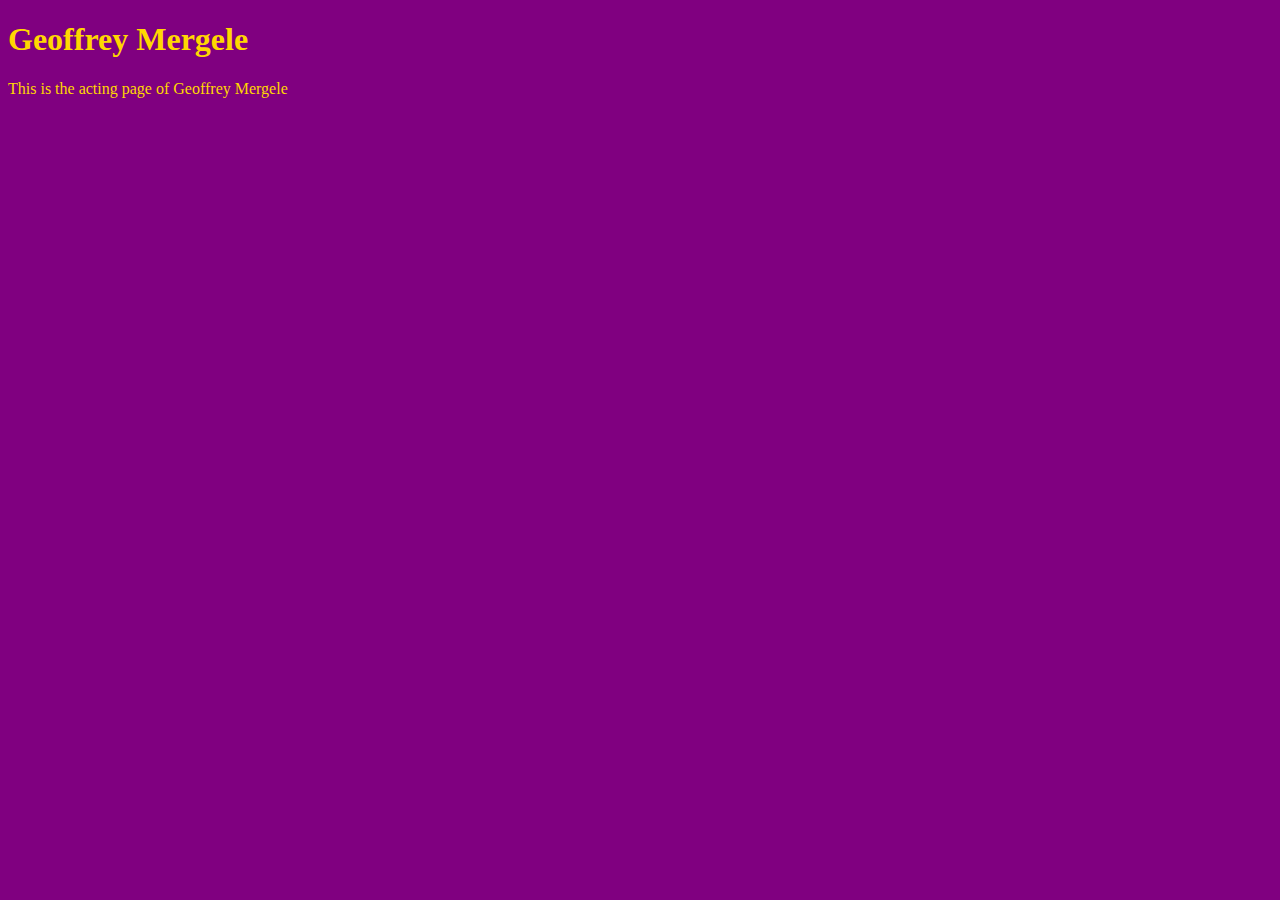
<file: unit_1/index.html>
<!DOCTYPE html>
<html>

<head>
	<title>Geoffrey Mergele</title>
	<link rel="stylesheet" type="text/css" href="css/style.css">
</head>

<body>
	<h1>Geoffrey Mergele</h1>
	<p>This is the acting page of Geoffrey Mergele</p>
</body>

</html>
</file>
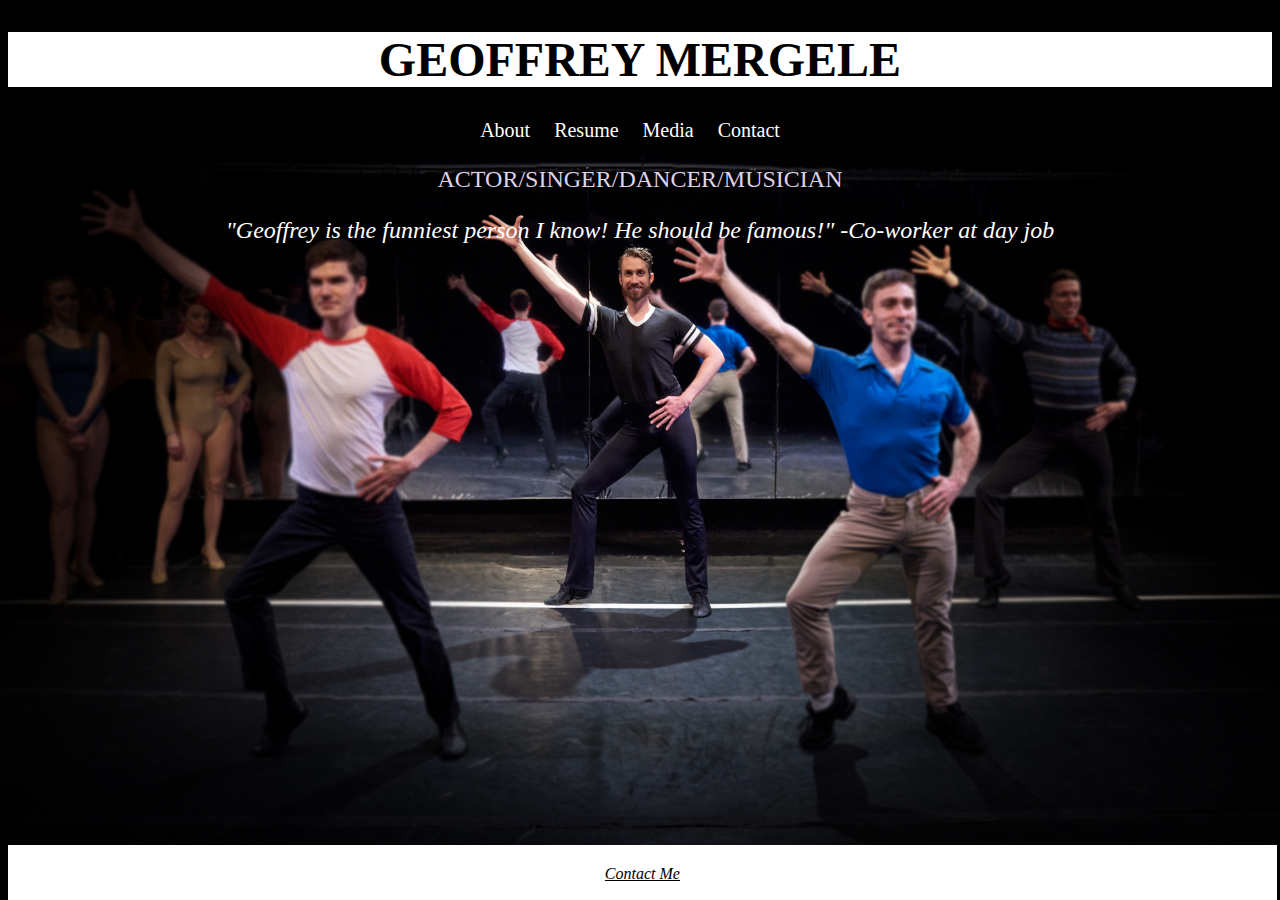
<file: unit_3/index.html>
<!DOCTYPE html>
<html>
<head>
	<link rel="stylesheet" type="text/css" href="css/style.css">
	<title>Geoffrey Mergele</title>
</head>
<body>
	<header>
		<h1>Geoffrey Mergele</h1>
		<nav>
    		<a href="#">About</a>
    		<a href="#">Resume</a>
    		<a href="#">Media</a>
    		<a href="#">Contact</a>
    	</nav>
    </header>

	<p id="job">Actor/Singer/Dancer/Musician</p>
	<p id="slogan">"Geoffrey is the funniest person I know! He should be famous!" -Co-worker at day job</p>
<footer>
    <a id="email" href="mailto:gmergele@gmail.com?Subject=Howchamagowcha!">Contact Me</a>
</footer>

</body>
</html>
</file>
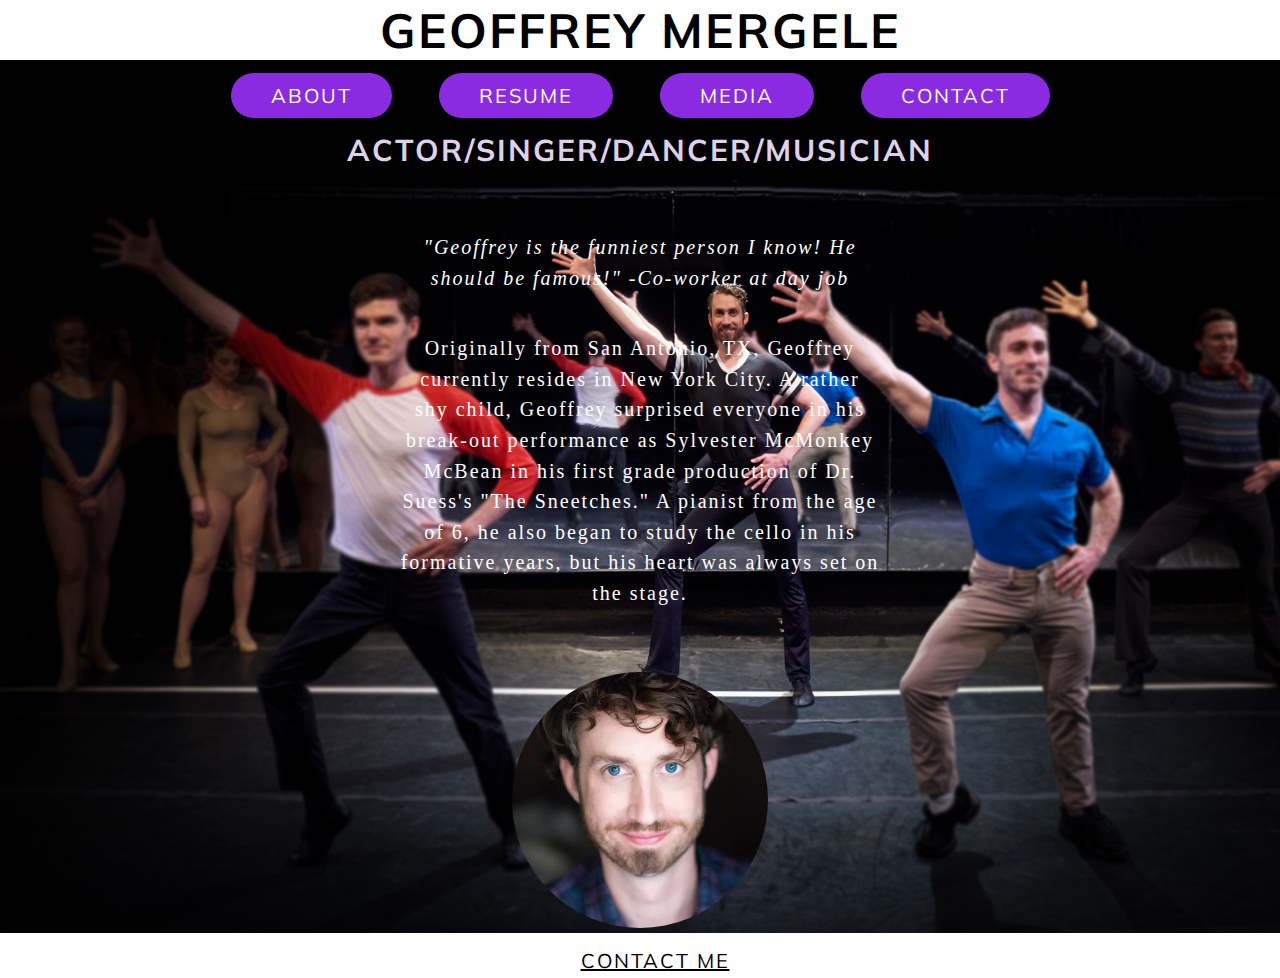
<file: unit_4/index.html>
<!DOCTYPE html>
<html>
<head>
	<link rel="stylesheet" type="text/css" href="css/style.css">
	<title>Geoffrey Mergele</title>
</head>
<body>
	<header>
		<h1>Geoffrey Mergele</h1><br>
		<nav>
    		<a class="navlinks" href="#">About</a>
    		<a class="navlinks" href="#">Resume</a>
    		<a class="navlinks" href="#">Media</a>
    		<a class="navlinks" href="#">Contact</a>
    	</nav><br>
    </header>
	<h2 id="job">Actor/Singer/Dancer/Musician</h2> <br>
	<p id="slogan">"Geoffrey is the funniest person I know! He should be famous!" -Co-worker at day job</p>
	<p>Originally from San Antonio, TX, Geoffrey currently resides in New York City. A rather shy child, Geoffrey surprised everyone in his break-out performance as Sylvester McMonkey McBean in his first grade production of Dr. Suess's "The Sneetches." A pianist from the age of 6, he also began to study the cello in his formative years, but his heart was always set on the stage.</p><br>
	<img class="headshot" src="./images/PurpleMedRes.jpg" alt="Headshot">
<footer>
    <a id="email" href="mailto:gmergele@gmail.com?Subject=Howchamagowcha!">Contact Me</a>
</footer>
</body>
</html>
</file>
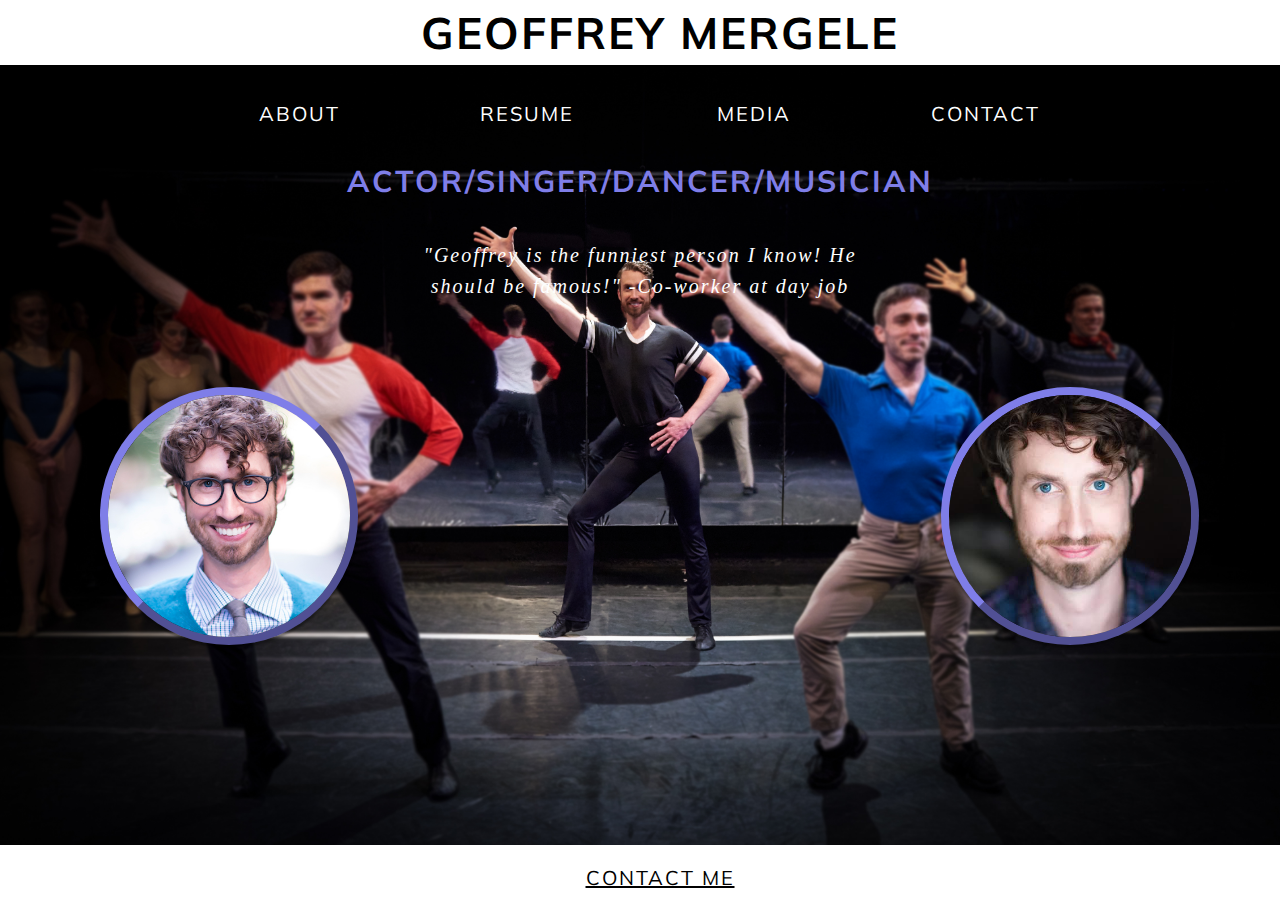
<file: Unit_8_Redo/index.html>
<!DOCTYPE html>
<html>
<head>
	<link rel="stylesheet" type="text/css" href="css/style.css">
	<meta name="viewport" content="width=device-width, initial-scale=1">
	<title>Geoffrey Mergele</title>
</head>
<body>
	<div class="wrapper">
	<header>
		<h1>Geoffrey Mergele</h1><br>
		<label for="toggle">Menu</label>
		<input type="checkbox" id="toggle">
		<nav>
    		<a class="navlinks" href="#">About</a>
    		<a class="navlinks" href="#">Resume</a>
    		<a class="navlinks" href="#">Media</a>
    		<a class="navlinks" href="#">Contact</a>
    	</nav><br>
    </header>
	<h2 id="job">Actor/Singer/Dancer/Musician</h2>
	<p id="slogan">"Geoffrey is the funniest person I know! He should be famous!" -Co-worker at day job</p>
	<section id="three_column" class="clearfix">
		<div class=column id=column1>
			<img class="headshot" src="./images/gm_glasses_square.jpg" alt="Headshot">
		</div>
		<div class=column id="column2">
				<iframe class="bareel" src="https://player.vimeo.com/video/216539429" width="100%" height="100%" frameborder="0" webkitallowfullscreen mozallowfullscreen allowfullscreen></iframe>
		</div>
		<div class=column id="column3">
			<img class="headshot" src="./images/PurpleMedRes.jpg" alt="Headshot">
		</div>
	</section>
	</div>
	<br>
	<footer>
    <a id="email" href="mailto:gmergele@gmail.com?Subject=Howchamagowcha!">Contact Me</a>
	</footer>
</body>
</html>
</file>
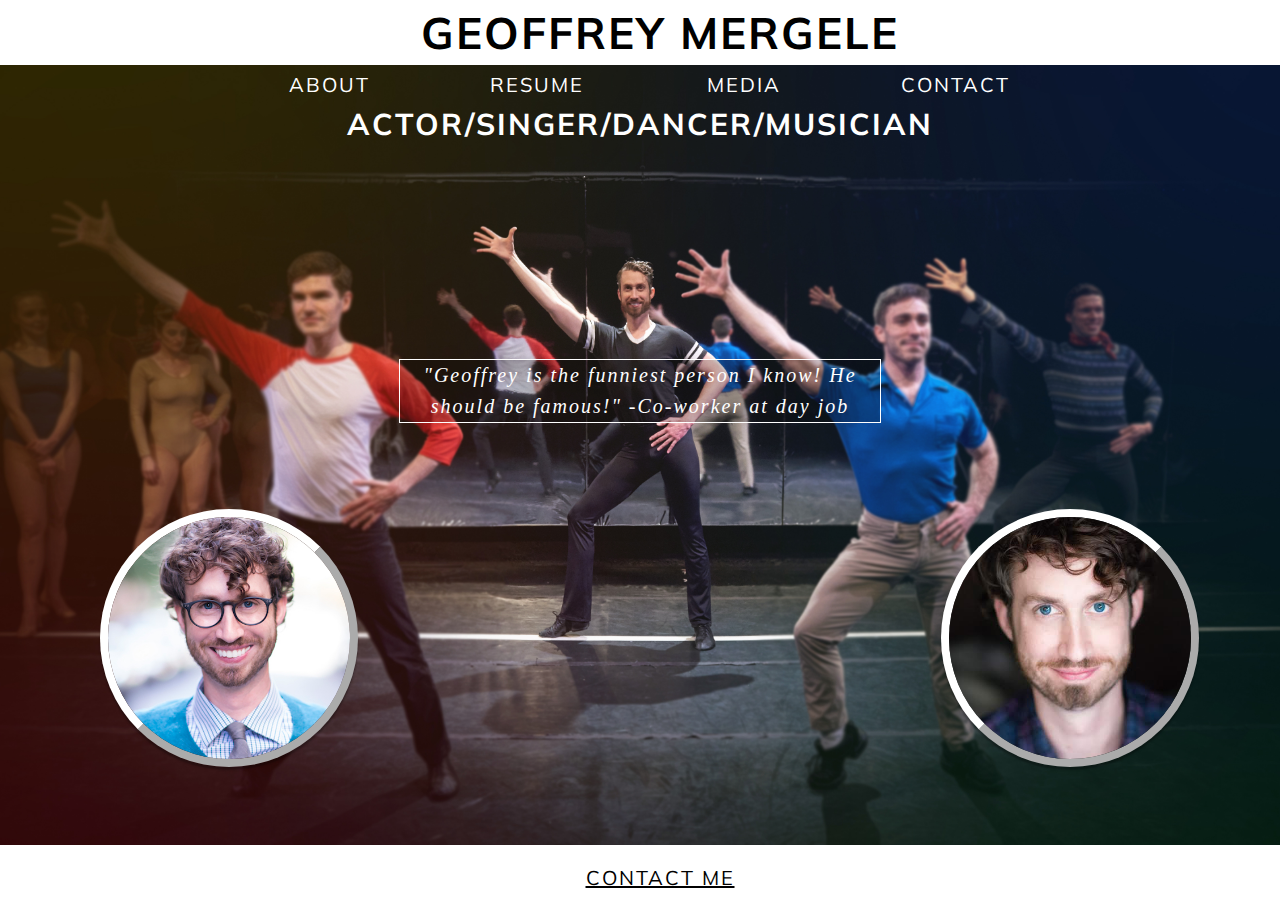
<file: unit_9/index.html>
<!DOCTYPE html>
<html>
<head>
	<link rel="stylesheet" type="text/css" href="css/style.css">
	<meta name="viewport" content="width=device-width, initial-scale=1">
	<title>Geoffrey Mergele</title>
</head>
<body>
	<div class="wrapper">
	<header>
		<h1>Geoffrey Mergele</h1><br>
		<label for="toggle">Menu</label>
		<input type="checkbox" id="toggle">
		<nav>
    		<a class="navlinks" href="about.html">About</a>
    		<a class="navlinks" href="resume.html">Resume</a>
    		<a class="navlinks" href="media.html">Media</a>
    		<a class="navlinks" href="contact.html">Contact</a>
    	</nav><br>
    </header>
	<h2 id="job">Actor/Singer/Dancer/Musician</h2><br>
	<p id="slogan">"Geoffrey is the funniest person I know! He should be famous!" -Co-worker at day job</p>
	<section id="three_column" class="clearfix">
		<div class=column id=column1>
			<img class="headshot" src="./images/gm_glasses_square.jpg" alt="Headshot">
		</div>
		<div class=column id="column2">
				<iframe class="bareel" src="https://player.vimeo.com/video/216539429" width="100%" height="100%" frameborder="0" webkitallowfullscreen mozallowfullscreen allowfullscreen></iframe>
		</div>
		<div class=column id="column3">
			<img class="headshot" src="./images/PurpleMedRes.jpg" alt="Headshot">
		</div>
	</section>
	</div>
	<br>
	<footer>
    <a id="email" href="mailto:gmergele@gmail.com?Subject=Howchamagowcha!">Contact Me</a>
	</footer>
</body>
</html>
</file>
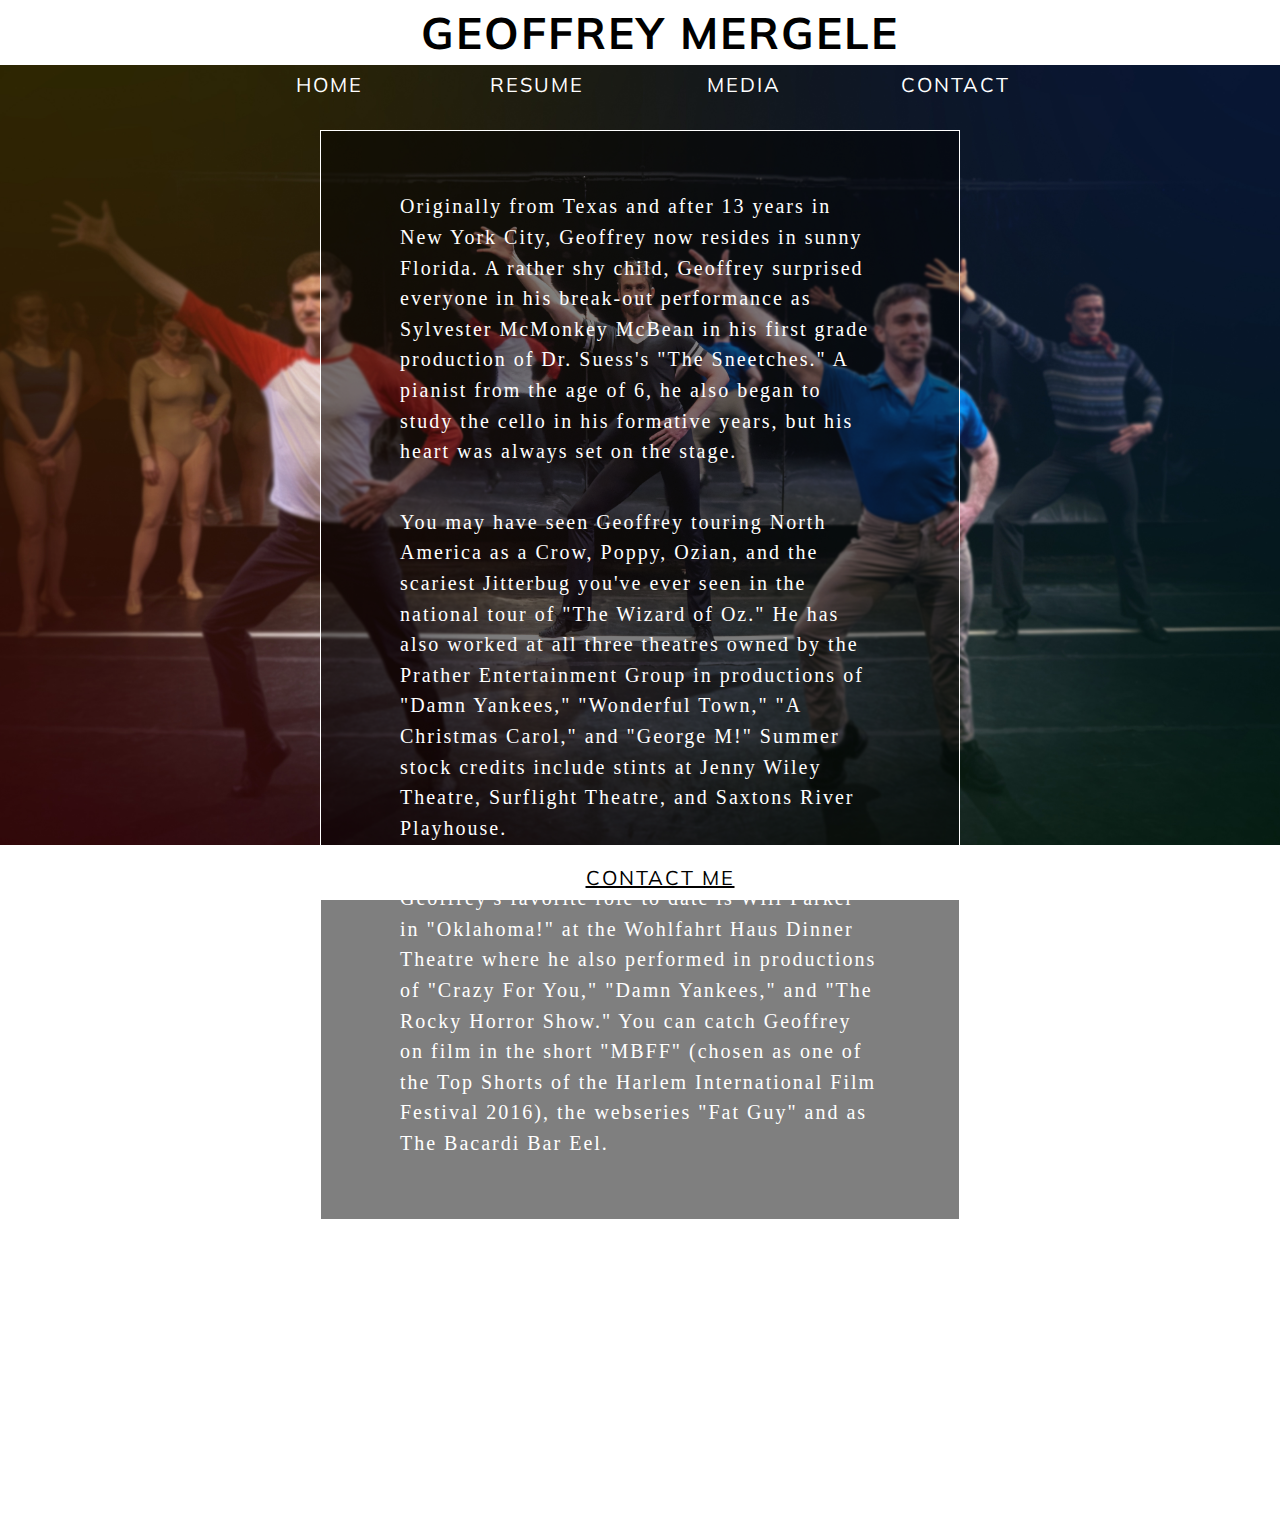
<file: unit_9/about.html>
<!DOCTYPE html>
<html>
<head>
	<link rel="stylesheet" type="text/css" href="css/style.css">
	<meta name="viewport" content="width=device-width, initial-scale=1">
	<title>About</title>
</head>
<body>
	<header>
		<h1>Geoffrey Mergele</h1><br>
		<label for="toggle">Menu</label>
		<input type="checkbox" id="toggle">
		<nav id="about_nav">
    		<a class="navlinks" href="index.html">Home</a>
    		<a class="navlinks" href="resume.html">Resume</a>
    		<a class="navlinks" href="media.html">Media</a>
    		<a class="navlinks" href="contact.html">Contact</a>
    	</nav><br>
	<section id="bio">
	<p>Originally from Texas and after 13 years in New York City, Geoffrey now resides in sunny Florida. A rather shy child, Geoffrey surprised everyone in his break-out performance as Sylvester McMonkey McBean in his first grade production of Dr. Suess's "The Sneetches." A pianist from the age of 6, he also began to study the cello in his formative years, but his heart was always set on the stage.</p>
	<p>You may have seen Geoffrey touring North America as a Crow, Poppy, Ozian, and the scariest Jitterbug you've ever seen in the national tour of "The Wizard of Oz." He has also worked at all three theatres owned by the Prather Entertainment Group in productions of "Damn Yankees," "Wonderful Town," "A Christmas Carol," and "George M!" Summer stock credits include stints at Jenny Wiley Theatre, Surflight Theatre, and Saxtons River Playhouse.</p>
	<p>Geoffrey's favorite role to date is Will Parker in "Oklahoma!" at the Wohlfahrt Haus Dinner Theatre where he also performed in productions of "Crazy For You," "Damn Yankees," and "The Rocky Horror Show." You can catch Geoffrey on film in the short "MBFF" (chosen as one of the Top Shorts of the Harlem International Film Festival 2016), the webseries "Fat Guy" and as The Bacardi Bar Eel.</p>
	</section>
	<footer>
    <a id="email" href="mailto:gmergele@gmail.com?Subject=Howchamagowcha!">Contact Me</a>
	</footer>
</body>
</html>
</file>
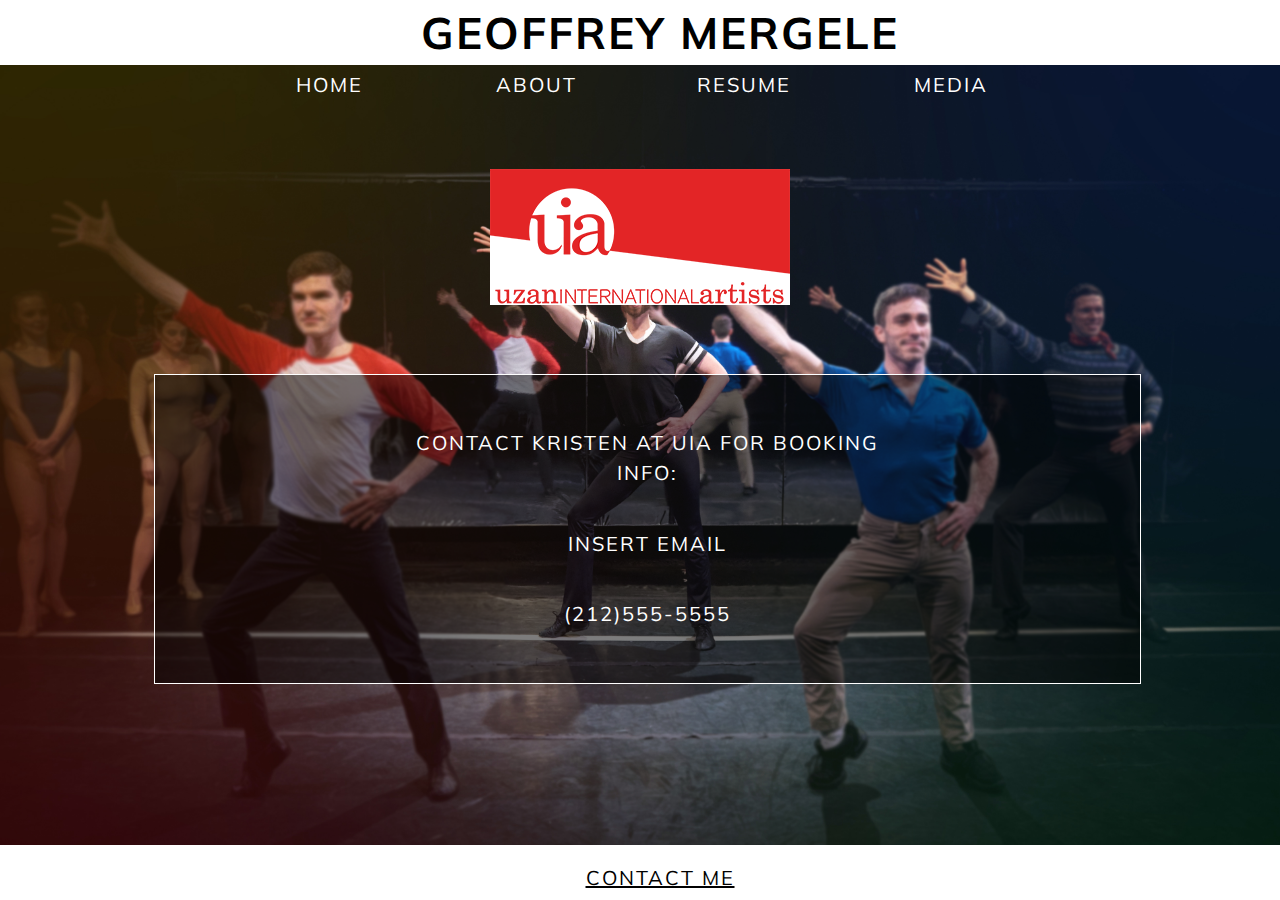
<file: unit_9/contact.html>
<!DOCTYPE html>
<html>
<head>
	<link rel="stylesheet" type="text/css" href="css/style.css">
	<meta name="viewport" content="width=device-width, initial-scale=1">
	<title>Contact</title>
</head>
<body>
	<div class="wrapper">
	<header>
		<h1>Geoffrey Mergele</h1><br>
		<label for="toggle">Menu</label>
		<input type="checkbox" id="toggle">
		<nav>
    		<a class="navlinks" href="index.html">Home</a>
    		<a class="navlinks" href="about.html">About</a>
    		<a class="navlinks" href="resume.html">Resume</a>
    		<a class="navlinks" href="media.html">Media</a>
    	</nav><br>
    </header>
	<img id="uia" src="./images/UIA.Logo.Slant.Clear.300.png">
	<section id="kristen">
		<p>Contact Kristen at UIA for booking info:</p>
		<p>INSERT EMAIL</p>
		<p>(212)555-5555</p>
	</section>
	</div>
	<footer>
    <a id="email" href="mailto:gmergele@gmail.com?Subject=Howchamagowcha!">Contact Me</a>
	</footer>
</body>
</html>
</file>
<file: unit_1/css/style.css>
body {
	background-color: purple;
}
h1, p {
	color: gold;
}
</file>
<file: unit_3/css/style.css>
*{
	padding: 0;
	margin: :0;
}
body {
  text-align: center;
  background: url("../images/gm_a_chorus_line.jpg");
  background-size: cover;
  color: #fff;
  font-family: Bookman;
}
h1 {
	text-transform: uppercase;
	font-size: 48px;
	color: black;
	background: #FFFFFF;
}
p {
	font-size: 24px;
}
nav a {
	font-size: 20px;
	color: #fff;
	text-decoration: none;
	margin-right: 20px;
}
a {
	color: white;
}
footer {
	position: absolute;
   	bottom: 0;
  	width: 96%;
   	height: 15px;
   	background-color: #FFFFFF; 
   	padding: 20px;
}
#slogan {
	font-style: italic;
}
#job {
	text-transform: uppercase;
	color: #DED2E8;
}
#email {
	font-style: italic;
	color: #000000;
}
</file>
<file: unit_4/css/style.css>
@import url('https://fonts.googleapis.com/css?family=Muli');

*{
	padding: 0;
	margin: 0;
}
body {
  text-align: center;
  background: url("../images/gm_a_chorus_line.jpg");
  background-size: cover;
  color: #fff;
  font-family: Bookman;
  font-size: 20px; /*1em = 16px*/
  letter-spacing: 2px;
}
h1 {
	text-transform: uppercase;
	font-size: 48px;
	color: black;
	background: #FFFFFF;
	font-family: 'Muli', sans-serif;
}
p {
	font-size: 1em;
	width: 24em;
	color: #fff;
	margin: 2em auto;
	line-height: 1.53em;
}
a {
	color: white;
	font-family: 'Muli', sans-serif;
}
footer {
	text-transform: uppercase;
	position: bottom;
   	bottom: 0;
  	width: 100%;
   	height: 15px;
   	background-color: #FFFFFF; 
   	padding: 15px;
   	text-align: center;
}
.navlinks {
	font-size: 20px;
	color: #fff;
	text-transform: uppercase;
	padding: 10px 40px;
	margin: 0 20px;
	letter-spacing: 2px;
	background: blueviolet;
	border:none;
	text-decoration: none;
	border-radius: 25px;
}
#slogan {
	font-style: italic;
}
#job {
	text-transform: uppercase;
	color: #DED2E8;
	font-family: 'Muli', sans-serif;
}
#email {
	color: #000000;
}
.headshot {
	max-width: 20%;
	border-radius: 50%

}
</file>
<file: Unit_8_Redo/css/style.css>
@import url('https://fonts.googleapis.com/css?family=Muli');

*{
	padding: 0;
	margin: 0;
}
body {
  text-align: center;
  background: url("../images/gm_a_chorus_line.jpg") no-repeat center center fixed;
  background-size: cover;
  color: #fff;
  font-family: Bookman;
  font-size: 20px;
  letter-spacing: 2px;
}
header {
	width: 100%;
}
h1 {
	text-transform: uppercase;
	font-size: 2.2em;
	color: black;
	background: #FFFFFF;
	font-family: 'Muli', sans-serif;
  	width: 100%;
   	padding: 5px 20px;
   	text-align: center;
}
article {
	background-color: #E89C6C;
	border: 1px black solid;
	padding: 2px;
}
p {
	font-size: 1em;
	width: 24em;
	color: #fff;
	margin: 2em auto;
	line-height: 1.53em;
}
a {
	color: white;
	font-family: 'Muli', sans-serif;
}
footer {
	text-transform: uppercase;
	position: fixed;
   	bottom: 0;
  	width: 100%;
   	height: 15px;
   	background-color: #FFFFFF; 
   	padding: 20px;
   	align-items: flex-end;
   	margin: 0 auto;
}
.wrapper {
	margin: auto;
}
.navlinks {
	font-size: 20px;
	color: #fff;
	text-transform: uppercase;
	padding: 10px 40px;
	margin: 3px 20px;
	letter-spacing: 2px;
	text-decoration: none;
	display: inline-block;
	width: 100px;
}
#slogan {
	font-style: italic;
}
#job {
	text-transform: uppercase;
	color: #7F7EE8;
	font-family: 'Muli', sans-serif;
}
#email {
	color: #000000;
}
.headshot {
	max-width: 100%;
	border-radius: 50%
    background-size: cover;
    background-repeat: no-repeat;
    background-position: center center;
    -webkit-border-radius: 99em;
    -moz-border-radius: 99em;
    border-radius: 99em;
    border: 8px outset #7F7EE8;
    box-shadow: 0 3px 2px rgba(0, 0, 0, 0.3);
}
.column {
	float: left;
	width: 90%;
	height: 260px;
	padding: 20px;
	margin: 0;
}
#three_column {
	width: 90%;
	padding: 0% 6%;
}
#column2 {
	width: 40%;
	padding: 4%;
}
#column1, #column3 {
	width: 21%;
	padding: 2%;
	margin: 2% 0%;
}
#player {
	width: 103%;
}
.clearfix:after {
	visibility: hidden;
	display: block;
	font-size: 0;
	content: " ";
	clear: both;
	height: 0;
}
#toggle {
	display: none;
}
label {
	font-size: 1.2em;
	color: #fff;
	text-transform: uppercase;
	padding: 10px 40px;
	margin: 3px 10px 20px;
	letter-spacing: 4px;
	text-decoration: none;
	display: none;
	width: 100px;
	font-family: 'Muli', sans-serif
}
@media only screen and (max-width: 820px) {
	.navlinks {
		padding: 10px;
	}
}
@media only screen and (max-width: 795px) {
	#column2, #column3 {
		float: none;
		width: 100%;
		display: inline-block;
		margin: auto;
		padding: 5% 0%;
	}
	#column1 {
		display: none;
	}
	nav a {
		display: block;
		text-align: center;
		margin: auto;
	}
	.headshot {
		max-width: 50%;
	}
}
@media only screen and (max-width: 620px) {
	h1 {
		font-size: 1.8em; 
	}
	#job, #slogan {
		font-size: .8em;
	}
	.headshot {
		width: 55%;
	}
	#column1 {
		display: none;
	}
	label {
		display: inline-block;
	}
	nav{
		display: none;
	}
	#toggle:checked + nav {
		display: block;
	}
}
</file>
<file: unit_9/css/style.css>
@import url('https://fonts.googleapis.com/css?family=Muli');

*{
	padding: 0;
	margin: 0;
}
body {
  text-align: center;
  background: url("../images/gm_a_chorus_line_lights.jpg") no-repeat center center fixed;
  background-size: cover;
  color: #fff;
  font-family: Bookman;
  font-size: 20px;
  letter-spacing: 2px;
}
header {
	width: 100%;
}
h1 {
	text-transform: uppercase;
	font-size: 2.2em;
	color: black;
	background: #FFFFFF;
	font-family: 'Muli', sans-serif;
  	width: 100%;
   	padding: 5px 20px;
   	text-align: center;
}
article {
	background-color: #E89C6C;
	border: 1px black solid;
	padding: 2px;
}
p {
	font-size: 1em;
	width: 24em;
	color: #fff;
	margin: 2em auto;
	line-height: 1.53em;
}
a {
	color: white;
	font-family: 'Muli', sans-serif;
}
footer {
	text-transform: uppercase;
	position: fixed;
   	bottom: 0;
  	width: 100%;
   	height: 15px;
   	background-color: #FFFFFF; 
   	padding: 20px;
   	align-items: flex-end;
   	margin: 0 auto;
}
nav {
	margin-bottom: -2%;
	margin-top:-2%;
}
.wrapper {
	margin: auto;
}
.navlinks {
	font-size: 20px;
	color: #fff;
	text-transform: uppercase;
	padding: 10px 40px;
	margin: 0px 10px;
	letter-spacing: 2px;
	text-decoration: none;
	display: inline-block;
	width: 100px;
}
#slogan {
	font-style: italic;
	background-color: rgba(000, 0, 0, .2);
	border: 1px white solid;
}
#job {
	text-transform: uppercase;
	color: #FFFFFF;
	font-family: 'Muli', sans-serif;
/*	border: 2px outset #7F7EE8;
	box-shadow: 3px 2px rgba(0, 0, 0, 0.3);*/
	margin: 0 12% 12% 12%;
}
#email {
	color: #000000;
}
.headshot {
	max-width: 100%;
	border-radius: 50%
    background-size: cover;
    background-repeat: no-repeat;
    background-position: center center;
    -webkit-border-radius: 99em;
    -moz-border-radius: 99em;
    -o-border-radius: 99em;
    border-radius: 99em;
    border: 8px outset #FFF;
    box-shadow: 0 3px 2px rgba(0, 0, 0, 0.3);
}
.column {
	float: left;
	width: 90%;
	height: 260px;
	padding: 20px;
	margin: 0;
}
#three_column {
	width: 90%;
	padding: 0% 6%;
}
#column2 {
	width: 40%;
	padding: 4%;
}
#column1, #column3 {
	width: 21%;
	padding: 2%;
	margin: 2% 0%;
}
#player {
	width: 103%;
}
.clearfix:after {
	visibility: hidden;
	display: block;
	font-size: 0;
	content: " ";
	clear: both;
	height: 0;
}
#toggle {
	display: none;
}
#bio {
	text-align: left;
	font-size: 1em;
	background-color: rgba(000, 0, 0, .5);
	border: 1px white solid;
	margin: 25%;
	padding: 1em;
}
#about_nav {
	margin-bottom: -25%;
}
#coming_soon {
	text-transform: uppercase;
	color: #FFFFFF;
	font-family: 'Muli', sans-serif;
	padding: 1%;
	width: 60%;
	margin: 20%;
	background-color: rgba(000, 0, 0, .5);
	border: 1px white solid;
}
#uia {
	background-color: white;
	margin: 5%;
}
#kristen {
	text-transform: uppercase;
	color: #FFFFFF;
	font-family: 'Muli', sans-serif;
	padding: 1%;
	width: 75%;
	margin: 0% 12% 12% 12%;
	background-color: rgba(000, 0, 0, .5);
	border: 1px white solid;

}
label {
	font-size: 1.2em;
	color: #fff;
	text-transform: uppercase;
	padding: 10px 40px;
	margin: 3px 10px 20px;
	letter-spacing: 4px;
	text-decoration: none;
	display: none;
	width: 100px;
	font-family: 'Muli', sans-serif
}
@media only screen and (max-width: 820px) {
	.navlinks {
		padding: 10px;
	}
	#column1, #column3 {
		padding: 10px;
	}
}
@media only screen and (max-width: 795px) {
	#column2, #column3 {
		float: none;
		width: 100%;
		display: inline-block;
		margin: auto;
		padding: 5% 0%;
	}
	#column1 {
		display: none;
	}
	nav a {
		display: block;
		text-align: center;
		margin: auto;
	}
	.headshot {
		max-width: 100%;
	}
}
@media only screen and (max-width: 620px) {
	h1 {
		font-size: 1.8em; 
	}
	#job, #slogan {
		font-size: .8em;
	}
	.headshot {
		width: 55%;
	}
	.navlinks {
		font-size: .8em;
		margin: 0;
		display: block;
	}
	#column1 {
		display: none;
	}
	label {
		display: inline-block;
	}
	nav {
		display: none;
	}
	#toggle:checked + nav {
		display: block;
	}
}
</file>
